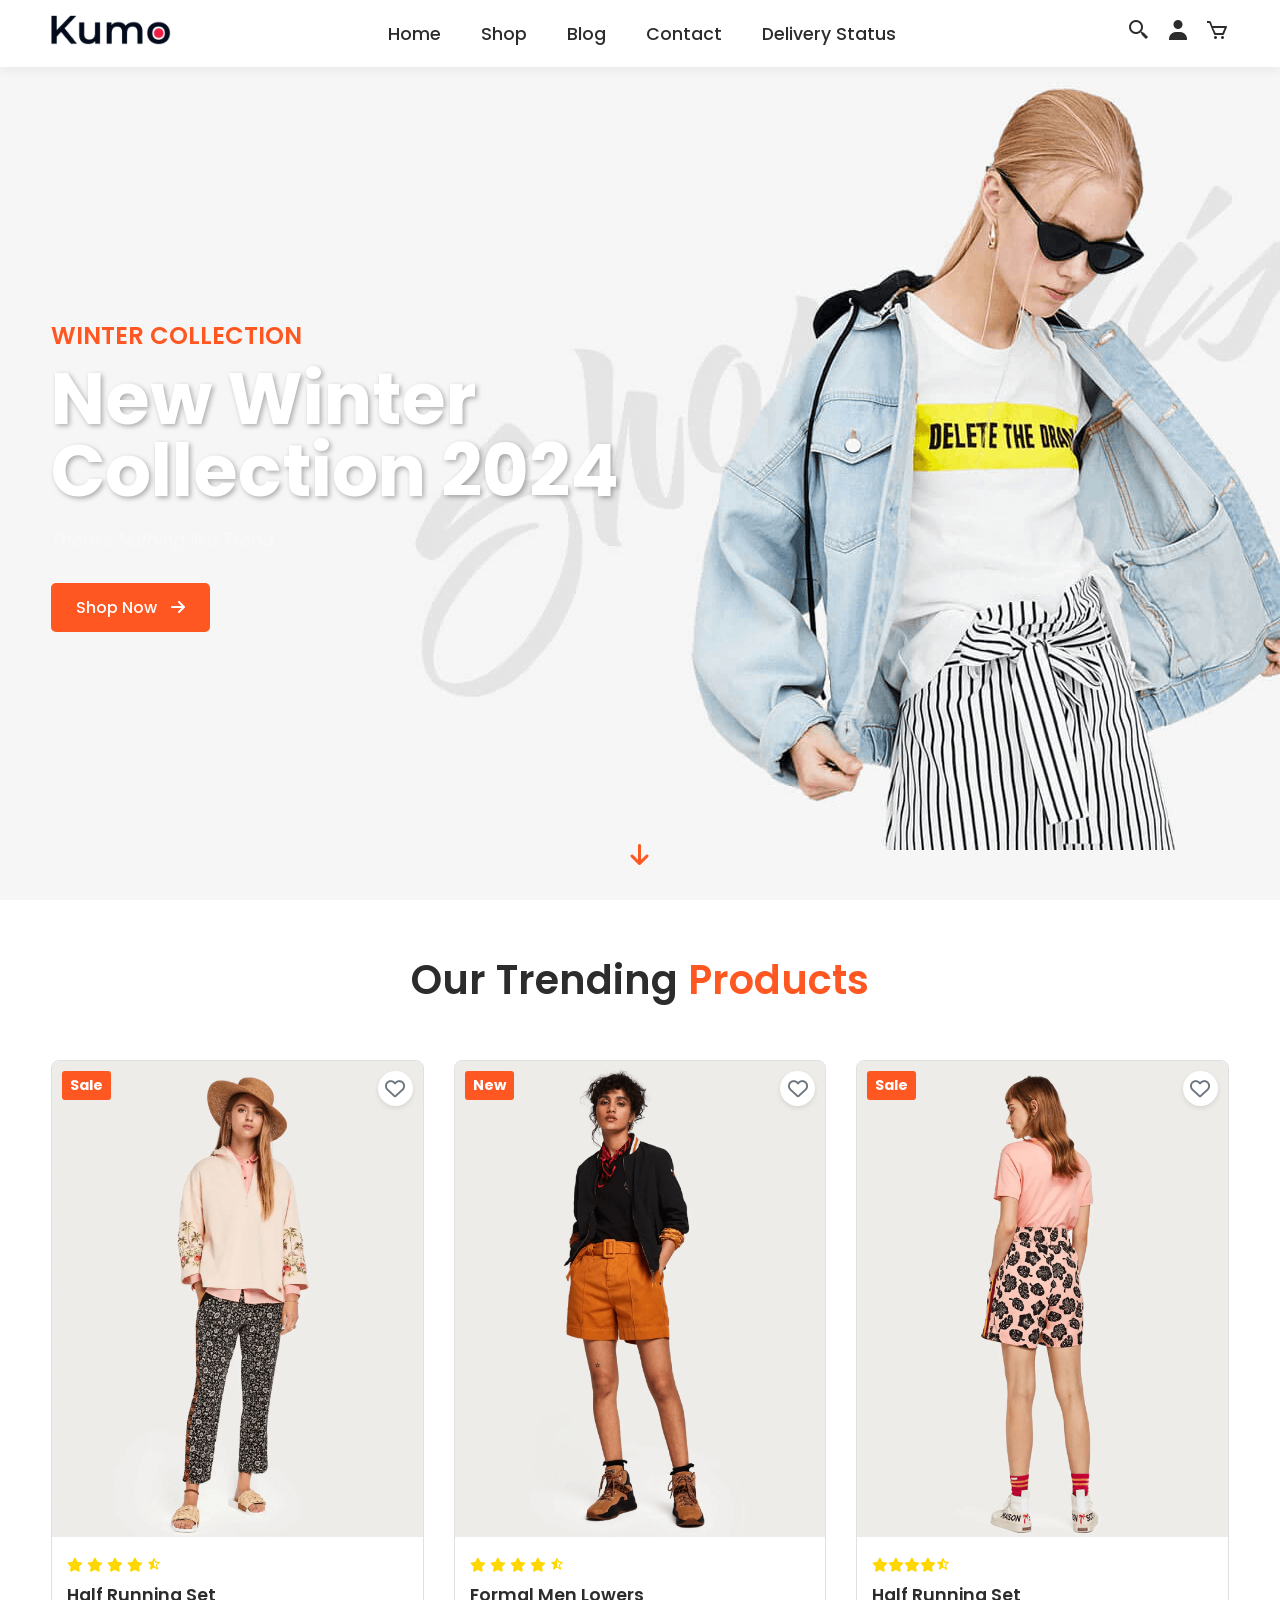
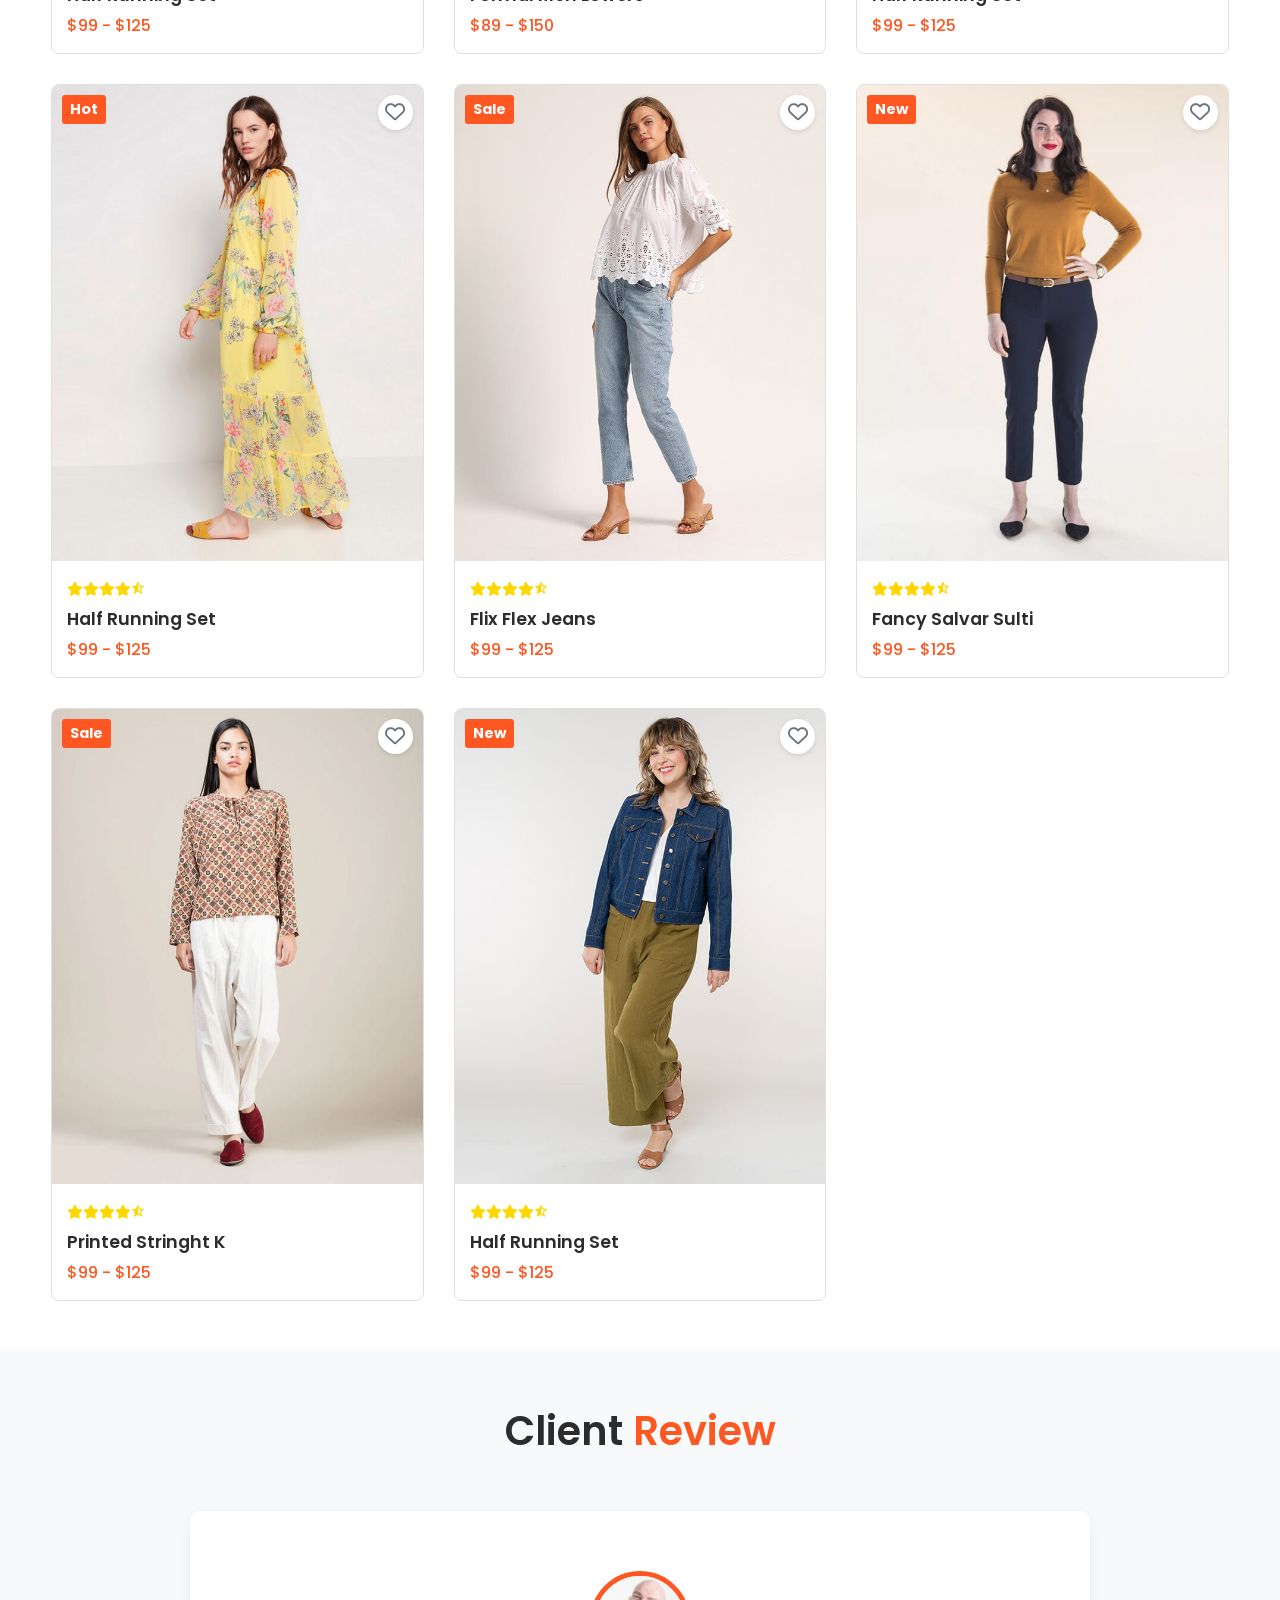
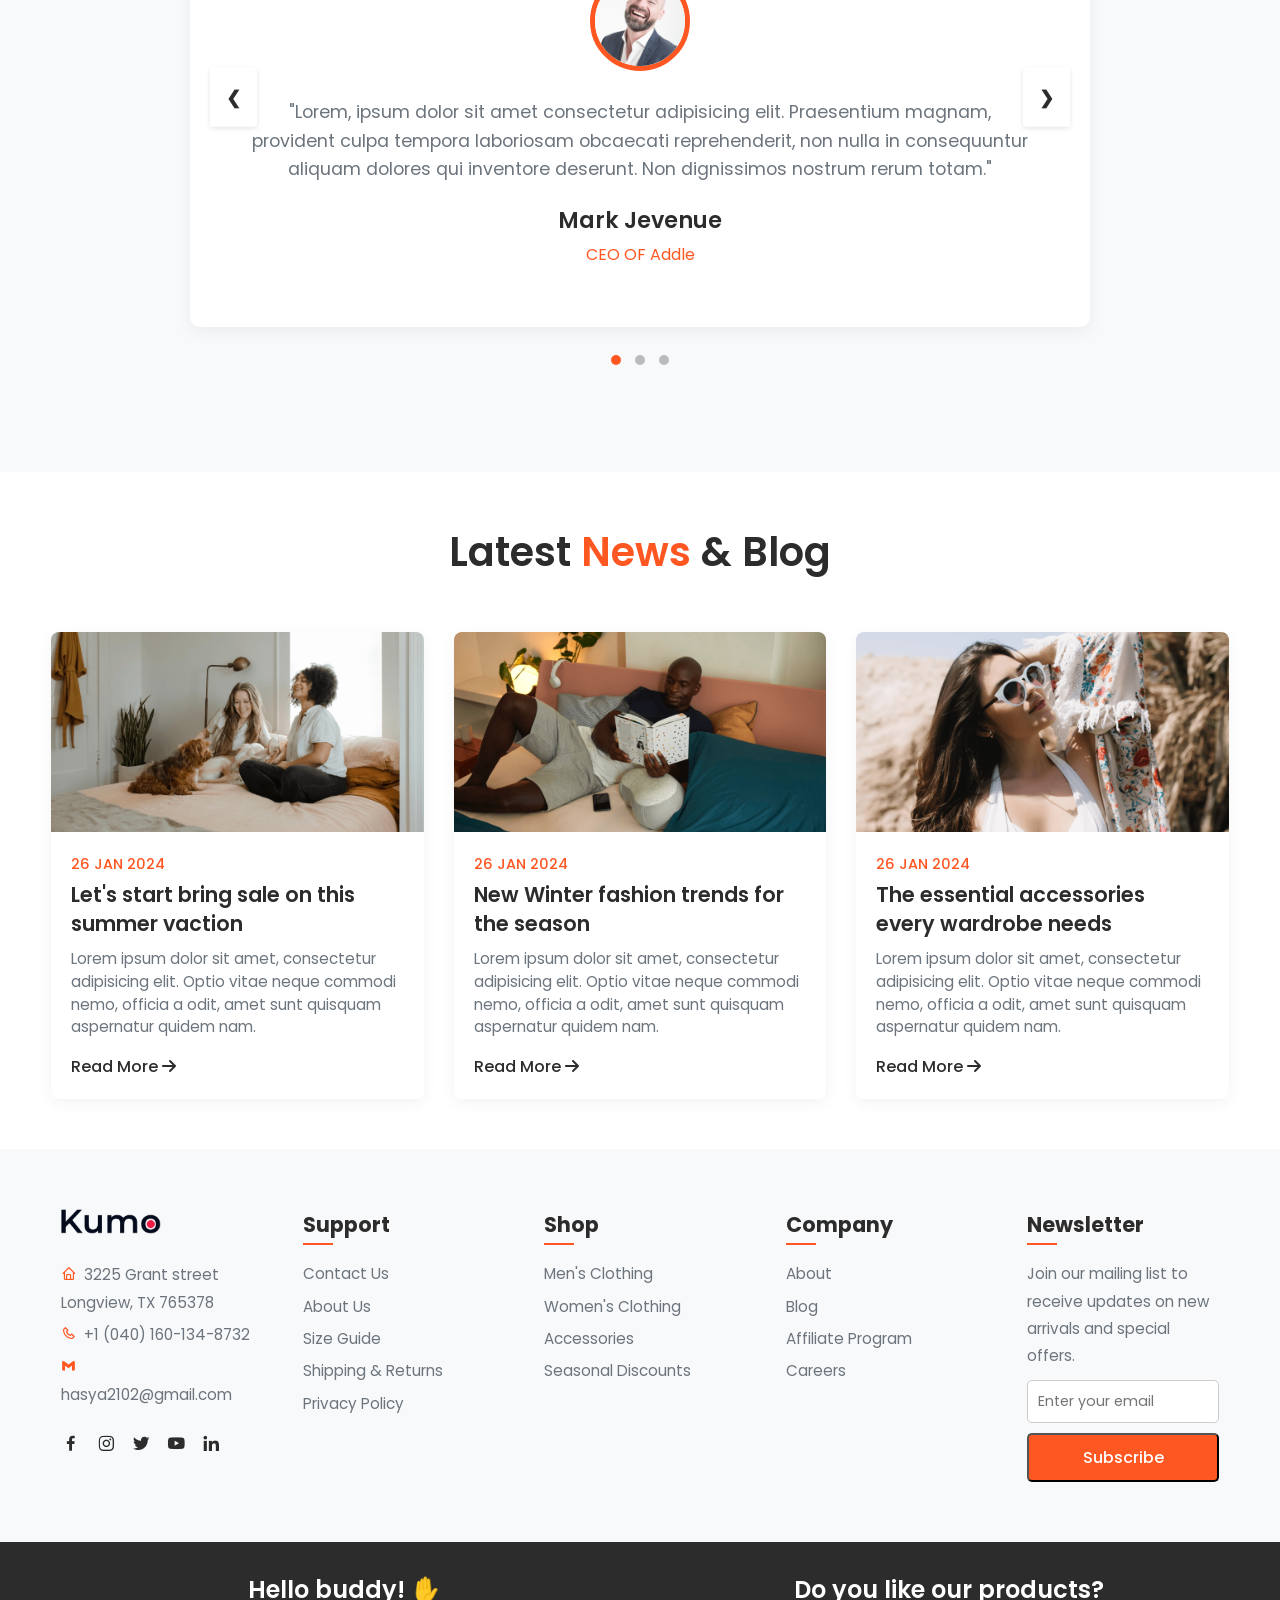
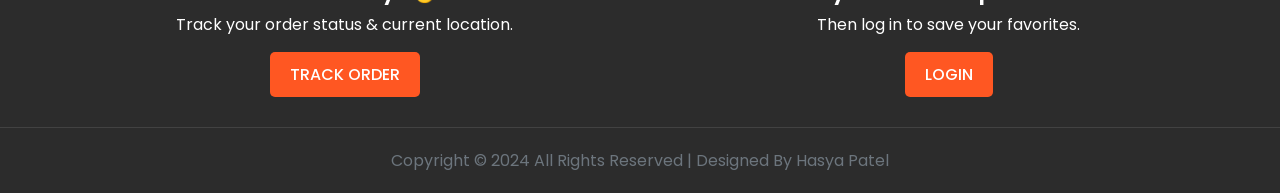
<file: index2.html>
<!DOCTYPE html>
<html lang="en">
<head>
    <meta charset="UTF-8">
    <meta name="viewport" content="width=device-width, initial-scale=1.0">
    <title>Modern E-commerce Web-site</title>
    <link rel="stylesheet" type="text/css">

    <link rel="preconnect" href="https://fonts.googleapis.com">
    <link rel="preconnect" href="https://fonts.gstatic.com" crossorigin>
    <link href="https://fonts.googleapis.com/css2?family=Poppins:wght@400;500;600;700&display=swap" rel="stylesheet">
    <link rel="stylesheet" href="https://unpkg.com/boxicons@latest/css/boxicons.min.css">
    <link rel="stylesheet" href="https://cdnjs.cloudflare.com/ajax/libs/font-awesome/6.6.0/css/all.min.css" integrity="sha512-Kc323vGBEqzTmouAECnVceyQqyqdsSiqLQISBL29aUW4U/M7pSPA/gEUZQqv1cwx4OnYxTxve5UMg5GT6L4JJg==" crossorigin="anonymous" referrerpolicy="no-referrer" />
    <style>
        /* --- Global Reset & Variables --- */
* {
    margin: 0;
    padding: 0;
    box-sizing: border-box;
    font-family: 'Poppins', sans-serif;
    text-decoration: none;
    list-style: none;
    scroll-behavior: smooth;
}

:root {
    --primary-color: #2c2c2c; /* Dark text/background */
    --secondary-color: #ff5722; /* Vibrant accent color (Orange/Red) */
    --text-color: #6c757d; /* Light gray for secondary text */
    --bg-color: #ffffff; /* White background */
    --light-bg: #f8f9fa; /* Very light gray for sections */
    --white-color: #ffffff;
    --h1-font: 4.5rem;
    --h2-font: 2.5rem;
    --p-font: 1.1rem;
    --transition: all .40s ease;
}

body {
    background: var(--bg-color);
    color: var(--primary-color);
}

section {
    padding: 70px 17%;
}

/* --- Header & Navigation --- */
header {
    position: fixed;
    width: 100%;
    top: 0;
    right: 0;
    z-index: 1000;
    display: flex;
    align-items: center;
    justify-content: space-between;
    padding: 20px 17%;
    background: var(--bg-color);
    box-shadow: 0 4px 10px rgba(0, 0, 0, 0.05);
    transition: var(--transition);
}

header.sticky {
    padding: 10px 17%;
}

.logo img {
    max-width: 120px;
    height: auto;
}

.navmenu {
    display: flex;
}

.navmenu a {
    color: var(--primary-color);
    font-size: var(--p-font);
    font-weight: 500;
    padding: 10px 20px;
    transition: var(--transition);
}

.navmenu a:hover {
    color: var(--secondary-color);
}

.nav-icon {
    display: flex;
    align-items: center;
}

.nav-icon i {
    font-size: 24px;
    color: var(--primary-color);
    margin-left: 15px;
    transition: var(--transition);
}

.nav-icon a:hover i {
    color: var(--secondary-color);
    transform: translateY(-3px);
}

#menu-icon {
    font-size: 30px;
    z-index: 10001;
    cursor: pointer;
    margin-left: 10px;
    display: none; /* Hidden on desktop */
}

/* --- Hero Section (Main Home) --- */
.main-home {
    width: 100%;
    height: 100vh;
    background: url('banner-3.png') center/cover no-repeat; /* Use a relevant background image */
    display: flex;
    align-items: center;
    justify-content: flex-start;
    padding-top: 100px; /* Adjust for fixed header */
}

.main-text h5 {
    color: var(--secondary-color);
    font-size: 1.5rem;
    font-weight: 600;
    text-transform: uppercase;
    margin-bottom: 10px;
}

.main-text h1 {
    font-size: var(--h1-font);
    font-weight: 700;
    line-height: 1;
    margin-bottom: 20px;
    color: var(--white-color); /* Assuming hero-bg is dark */
    text-shadow: 2px 2px 5px rgba(0, 0, 0, 0.3);
}

.main-text p {
    color: var(--light-bg);
    font-size: var(--p-font);
    font-style: italic;
    margin-bottom: 30px;
}

.main-btn {
    display: inline-block;
    padding: 12px 25px;
    background: var(--secondary-color);
    color: var(--white-color);
    font-size: 1rem;
    font-weight: 500;
    border-radius: 5px;
    transition: var(--transition);
}

.main-btn i {
    margin-left: 10px;
    transition: var(--transition);
}

.main-btn:hover {
    background: var(--primary-color);
}

.main-btn:hover i {
    transform: translateX(5px);
}

.down-arrow {
    position: absolute;
    bottom: 30px;
    left: 50%;
    transform: translateX(-50%);
}

.down-arrow .down i {
    font-size: 24px;
    color: var(--secondary-color);
    animation: bounce 1.5s infinite;
}

@keyframes bounce {
    0%, 20%, 50%, 80%, 100% {
        transform: translateY(0);
    }
    40% {
        transform: translateY(-10px);
    }
    60% {
        transform: translateY(-5px);
    }
}

/* --- Trending Products Section --- */
.center-text {
    text-align: center;
    margin-bottom: 50px;
}

.center-text h2 {
    font-size: var(--h2-font);
    font-weight: 600;
}

.center-text h2 span {
    color: var(--secondary-color);
}

.products {
    display: grid;
    grid-template-columns: repeat(auto-fit, minmax(280px, 1fr));
    gap: 30px;
}

.row {
    position: relative;
    border: 1px solid #e0e0e0;
    border-radius: 8px;
    overflow: hidden;
    transition: var(--transition);
    background: var(--white-color);
}

.row:hover {
    box-shadow: 0 10px 20px rgba(0, 0, 0, 0.1);
    transform: translateY(-5px);
}

.row img {
    width: 100%;
    height: auto;
    display: block;
    transition: var(--transition);
}

.row:hover img {
    opacity: 0.9;
}

.product-info {
    padding: 15px;
}

.product-text {
    position: absolute;
    top: 10px;
    left: 10px;
    background: var(--secondary-color);
    color: var(--white-color);
    padding: 4px 8px;
    border-radius: 3px;
    font-size: 0.9rem;
    font-weight: 500;
}

.heart-icon {
    position: absolute;
    top: 10px;
    right: 10px;
    font-size: 20px;
    color: var(--text-color);
    cursor: pointer;
    transition: var(--transition);
    background: var(--white-color);
    border-radius: 50%;
    width: 35px;
    height: 35px;
    display: flex;
    align-items: center;
    justify-content: center;
    box-shadow: 0 2px 5px rgba(0, 0, 0, 0.1);
}

.heart-icon:hover {
    color: var(--secondary-color);
    transform: scale(1.1);
}

.ratting i {
    color: gold;
    font-size: 14px;
    margin-bottom: 10px;
}

.price h4 {
    font-size: 1.1rem;
    font-weight: 600;
    margin-bottom: 5px;
}

.price p {
    color: var(--secondary-color);
    font-size: 1rem;
    font-weight: 500;
}

/* --- Client Review Section (Slider) --- */
.client-review {
    background: var(--light-bg);
    text-align: center;
    padding-bottom: 100px;
}

.slideshow-container {
    max-width: 900px;
    position: relative;
    margin: auto;
    padding: 40px ;
    border-radius: 10px;
    background: var(--white-color);
    box-shadow: 0 5px 15px rgba(0, 0, 0, 0.05);
}
/* --- Client Review Section (Slider) - Updated Arrow CSS --- */

/* Next & previous buttons (Arrows) */
.prev, .next {
    cursor: pointer;
    position: absolute;
    /* Perfect vertical centering */
    top: 50%;
    transform: translateY(-50%); 
    
    width: auto;
    margin:  0px 20px 5px 05px ;
    
    color: var(--primary-color);
    font-weight: bold;
    font-size: 20px; /* Slightly larger size */
    transition: 0.6s ease;
    user-select: none;
    background-color: rgba(255, 255, 255, 0.7); /* Slightly visible background */
    border-radius: 4px; 
    box-shadow: 0 2px 5px rgba(0, 0, 0, 0.1);
}

/* Position the 'Next' arrow to the right edge */
.next {
    right: 15px; /* Added 15px space from the right edge */
}

/* Position the 'Previous' arrow to the left edge */
.prev {
    left: 15px; /* Added 15px space from the left edge */
}

/* Hover effect */
.prev:hover, .next:hover {
    background-color: var(--secondary-color); /* Use the accent color on hover */
    color: var(--white-color);
    box-shadow: 0 4px 8px rgba(0, 0, 0, 0.2);
}
.review-content {
    display: flex;
    flex-direction: column;
    align-items: center;
    padding: 20px;
}

.review-content img {
    margin-bottom: 20px;
    border: 5px solid var(--secondary-color);
}

.review-text {
    font-size: 1.1rem;
    line-height: 1.6;
    color: var(--text-color);
    margin-bottom: 20px;
}

.client-name {
    font-size: 1.4rem;
    font-weight: 600;
    color: var(--primary-color);
    margin-bottom: 5px;
}

.client-title {
    color: var(--secondary-color);
    font-size: 1rem;
}

/* Next & previous buttons */
.prev, .next {
    cursor: pointer;
    position: absolute;
    top: 50%;
    width: auto;
    padding: 16px;
    margin-top: -22px;
    color: var(--primary-color);
    font-weight: bold;
    font-size: 18px;
    transition: 0.6s ease;
    border-radius: 0 3px 3px 0;
    user-select: none;
}

.next {
    right: 0;
    border-radius: 3px 0 0 3px;
}

.prev:hover, .next:hover {
    background-color: rgba(0, 0, 0, 0.1);
    color: var(--secondary-color);
}

.dot {
    cursor: pointer;
    height: 10px;
    width: 10px;
    margin: 0 5px;
    background-color: #bbb;
    border-radius: 50%;
    display: inline-block;
    transition: background-color 0.6s ease;
}

.active-dot, .dot:hover {
    background-color: var(--secondary-color);
}

/* Fading animation */
.fade {
    animation-name: fade;
    animation-duration: 1.5s;
}

@keyframes fade {
    from {
        opacity: .4
    }
    to {
        opacity: 1
    }
}


/* --- Update News (Blog) Section --- */
.up-center-text {
    text-align: center;
    margin-bottom: 50px;
}

.up-center-text h2 {
    font-size: var(--h2-font);
    font-weight: 600;
}

.up-center-text h2 span {
    color: var(--secondary-color);
}

.update-cart {
    display: grid;
    grid-template-columns: repeat(auto-fit, minmax(300px, 1fr));
    gap: 30px;
}

.cart {
    border-radius: 8px;
    box-shadow: 0 4px 15px rgba(0, 0, 0, 0.05);
    transition: var(--transition);
    background: var(--white-color);
    padding-bottom: 20px;
}

.cart:hover {
    box-shadow: 0 10px 20px rgba(0, 0, 0, 0.1);
    transform: translateY(-5px);
}

.cart img {
    width: 100%;
    height: 200px;
    object-fit: cover;
    border-top-left-radius: 8px;
    border-top-right-radius: 8px;
    margin-bottom: 15px;
}

.cart h5 {
    color: var(--secondary-color);
    font-size: 0.9rem;
    font-weight: 500;
    margin: 0 20px 5px;
}

.cart h4 {
    font-size: 1.3rem;
    font-weight: 600;
    line-height: 1.4;
    margin: 0 20px 10px;
}

.cart p {
    color: var(--text-color);
    font-size: 0.95rem;
    line-height: 1.5;
    margin: 0 20px 15px;
}

.read-more {
    display: inline-block;
    color: var(--primary-color);
    font-weight: 500;
    margin-left: 20px;
    transition: var(--transition);
}

.read-more:hover {
    color: var(--secondary-color);
}

/* --- Footer Section (Contact Info) --- */
.contact {
    background: var(--light-bg);
}

.contact-info {
    display: grid;
    grid-template-columns: repeat(auto-fit, minmax(200px, 1fr));
    gap: 30px;
}

.footer-col {
    padding: 10px;
}

.footer-col img {
    max-width: 100px;
    margin-bottom: 20px;
}

.footer-col h4 {
    font-size: 1.3rem;
    color: var(--primary-color);
    margin-bottom: 20px;
    position: relative;
}

.footer-col h4::after {
    content: '';
    position: absolute;
    left: 0;
    bottom: -5px;
    height: 2px;
    width: 30px;
    background: var(--secondary-color);
}

.footer-col p, .footer-col a {
    color: var(--text-color);
    font-size: 0.95rem;
    line-height: 1.8;
    display: block;
    margin-bottom: 5px;
    transition: var(--transition);
}

.footer-col a:hover {
    color: var(--secondary-color);
    transform: translateX(5px);
}

.footer-col i {
    margin-right: 8px;
    color: var(--secondary-color);
}

.social {
    margin-top: 25px;
    display: flex;
}

.social a i {
    font-size: 20px;
    margin-right: 15px;
    color: var(--primary-color);
    transition: var(--transition);
}

.social a:hover i {
    color: var(--secondary-color);
}

.newsletter-form {
    display: flex;
    flex-direction: column;
    gap: 10px;
    margin-top: 10px;
}

.newsletter-form input[type="email"] {
    padding: 10px;
    border: 1px solid #ccc;
    border-radius: 5px;
    font-size: 0.9rem;
}

.newsletter-form .main-btn {
    padding: 10px;
    text-align: center;
}

/* --- Utility Bar --- */
.utility-bar {
    display: flex;
    justify-content: space-around;
    align-items: center;
    background: var(--primary-color);
    padding: 40px 17%;
    gap: 30px;
    flex-wrap: wrap;
}

.utility-item {
    color: var(--white-color);
    max-width: 400px;
    text-align: center;
}

.utility-item p:first-child {
    font-size: 1.5rem;
    font-weight: 600;
    margin-bottom: 5px;
}

.utility-item p:nth-child(2) {
    font-size: 1rem;
    margin-bottom: 15px;
}

.utility-btn {
    padding: 10px 20px;
    background: var(--secondary-color);
    color: var(--white-color);
    border: none;
    border-radius: 5px;
    font-size: 1rem;
    font-weight: 500;
    cursor: pointer;
    transition: var(--transition);
}

.utility-btn:hover {
    background: var(--white-color);
    color: var(--secondary-color);
}

/* --- End Text --- */
.end-text {
    text-align: center;
    background: var(--primary-color);
    color: var(--text-color);
    padding: 20px 0;
    border-top: 1px solid rgba(255, 255, 255, 0.1);
}

/* --- Responsive Design --- */
@media (max-width: 1400px) {
    header {
        padding: 15px 4%;
        transition: .2s;
    }
    header.sticky {
        padding: 10px 4%;
        transition: .2s;
    }
    section {
        padding: 50px 4%;
        transition: .2s;
    }
    .utility-bar {
        padding: 30px 4%;
    }
}

@media (max-width: 1100px) {
    :root {
        --h1-font: 4rem;
        --h2-font: 2.2rem;
    }
    .main-text h1 {
        font-size: var(--h1-font);
    }
}

@media (max-width: 920px) {
    .products {
        grid-template-columns: repeat(auto-fit, minmax(250px, 1fr));
    }
    .footer-col {
        min-width: 45%;
    }
}

@media (max-width: 768px) {
    #menu-icon {
        display: block;
    }
    .navmenu {
        position: absolute;
        top: 100%;
        right: -100%;
        width: 250px;
        height: 100vh;
        background: var(--white-color);
        display: flex;
        flex-direction: column;
        padding: 30px 0;
        transition: var(--transition);
        box-shadow: -5px 0 15px rgba(0, 0, 0, 0.1);
    }
    .navmenu.open {
        right: 0;
    }
    .navmenu a {
        display: block;
        margin: 15px 0;
        padding: 10px 30px;
        border-left: 2px solid var(--primary-color);
    }
    .navmenu a:hover {
        border-left: 2px solid var(--secondary-color);
    }
    .main-home {
        height: 80vh;
    }
    .main-text h1 {
        font-size: 3rem;
    }
    .main-text h5 {
        font-size: 1.2rem;
    }
    .utility-bar {
        flex-direction: column;
    }
    .utility-item {
        max-width: 100%;
    }
}
    </style>
</head>
<body>

    <header>
        <a href="#" class="logo"><img src="logo.png" alt="Company Logo"></a>


        <ul class="navmenu">
            <li><a href="#home">Home</a></li>
            <li><a href="#shop">Shop</a></li>
            <li><a href="#product">Blog</a></li>
            <li><a href="#contact">Contact</a></li>
            <li><a href="#delivery-stuts">Delivery Status</a></li>
        </ul>

        <div class="nav-icon">
            <a href="#"><i class='bx bx-search-alt-2'></i></a>
            <a href="login.html"><i class='bx bxs-user'></i></a>
            <a href="#"><i class='bx bx-cart'></i></a>
            <div class="bx bx-menu" id="menu-icon"></div>
        </div>
    </header>

    <section class="main-home" id="home">
        <div class="main-text">
            <h5>Winter Collection</h5>
            <h1>New Winter <br> Collection 2024</h1>
            <p>There's Nothing like Trend</p>

            <a href="#shop" class="main-btn">
                Shop Now <i class='fas fa-arrow-right'></i>
            </a>
        </div>

        <div class="down-arrow">
            <a href="#trending" class="down"><i class="fa fa-arrow-down"></i></a>
        </div>
    </section>

    <section class="trending-product" id="trending">
        <div class="center-text">
            <h2>Our Trending <span>Products</span></h2>
        </div>
        <div class="products" id="shop">
            <div class="row">
                <img src="1.jpg" alt="Product Image">
                <div class="product-info">
                    <div class="product-text">
                        <h4>Sale</h4>
                    </div>
                    <div class="heart-icon"><i class="fa-regular fa-heart"></i></div>
                    <div class="ratting">
                        <i class="fa-solid fa-star"></i>
                        <i class="fa-solid fa-star"></i>
                        <i class="fa-solid fa-star"></i>
                        <i class="fa-solid fa-star"></i>
                        <i class='bx bxs-star-half'></i>
                    </div>
                    <div class="price">
                        <h4>Half Running Set</h4>
                        <p>$99 - $125</p>
                    </div>
                </div>
            </div>
            <div class="row">
                <img src="2.jpg" alt="Product Image">
                <div class="product-info">
                    <div class="product-text">
                        <h4>New</h4>
                    </div>
                    <div class="heart-icon"><i class="fa-regular fa-heart"></i></div>
                    <div class="ratting">
                        <i class="fa-solid fa-star"></i>
                        <i class="fa-solid fa-star"></i>
                        <i class="fa-solid fa-star"></i>
                        <i class="fa-solid fa-star"></i>
                        <i class='bx bxs-star-half'></i>
                    </div>
                    <div class="price">
                        <h4>Formal Men Lowers</h4>
                        <p>$89 - $150</p>
                    </div>
                </div>
            </div>
            <div class="row">
                <img src="3.jpg" alt="Product Image">
                <div class="product-info">
                    <div class="product-text"><h4>Sale</h4></div>
                    <div class="heart-icon"><i class="fa-regular fa-heart"></i></div>
                    <div class="ratting">
                        <i class="fa-solid fa-star"></i><i class="fa-solid fa-star"></i><i class="fa-solid fa-star"></i><i class="fa-solid fa-star"></i><i class='bx bxs-star-half'></i>
                    </div>
                    <div class="price"><h4>Half Running Set</h4><p>$99 - $125</p></div>
                </div>
            </div>
            <div class="row">
                <img src="4.jpg" alt="Product Image">
                <div class="product-info">
                    <div class="product-text"><h4>Hot</h4></div>
                    <div class="heart-icon"><i class="fa-regular fa-heart"></i></div>
                    <div class="ratting">
                        <i class="fa-solid fa-star"></i><i class="fa-solid fa-star"></i><i class="fa-solid fa-star"></i><i class="fa-solid fa-star"></i><i class='bx bxs-star-half'></i>
                    </div>
                    <div class="price"><h4>Half Running Set</h4><p>$99 - $125</p></div>
                </div>
            </div>
            <div class="row">
                <img src="5.jpg" alt="Product Image">
                <div class="product-info">
                    <div class="product-text"><h4>Sale</h4></div>
                    <div class="heart-icon"><i class="fa-regular fa-heart"></i></div>
                    <div class="ratting">
                        <i class="fa-solid fa-star"></i><i class="fa-solid fa-star"></i><i class="fa-solid fa-star"></i><i class="fa-solid fa-star"></i><i class='bx bxs-star-half'></i>
                    </div>
                    <div class="price"><h4>Flix Flex Jeans</h4><p>$99 - $125</p></div>
                </div>
            </div>
            <div class="row">
                <img src="6.jpg" alt="Product Image">
                <div class="product-info">
                    <div class="product-text"><h4>New</h4></div>
                    <div class="heart-icon"><i class="fa-regular fa-heart"></i></div>
                    <div class="ratting">
                        <i class="fa-solid fa-star"></i><i class="fa-solid fa-star"></i><i class="fa-solid fa-star"></i><i class="fa-solid fa-star"></i><i class='bx bxs-star-half'></i>
                    </div>
                    <div class="price"><h4>Fancy Salvar Sulti</h4><p>$99 - $125</p></div>
                </div>
            </div>
            <div class="row">
                <img src="7.jpg" alt="Product Image">
                <div class="product-info">
                    <div class="product-text"><h4>Sale</h4></div>
                    <div class="heart-icon"><i class="fa-regular fa-heart"></i></div>
                    <div class="ratting">
                        <i class="fa-solid fa-star"></i><i class="fa-solid fa-star"></i><i class="fa-solid fa-star"></i><i class="fa-solid fa-star"></i><i class='bx bxs-star-half'></i>
                    </div>
                    <div class="price"><h4>Printed Stringht K</h4><p>$99 - $125</p></div>
                </div>
            </div>
            <div class="row">
                <img src="8.jpg" alt="Product Image">
                <div class="product-info">
                    <div class="product-text"><h4>New</h4></div>
                    <div class="heart-icon"><i class="fa-regular fa-heart"></i></div>
                    <div class="ratting">
                        <i class="fa-solid fa-star"></i><i class="fa-solid fa-star"></i><i class="fa-solid fa-star"></i><i class="fa-solid fa-star"></i><i class='bx bxs-star-half'></i>
                    </div>
                    <div class="price"><h4>Half Running Set</h4><p>$99 - $125</p></div>
                </div>
            </div>

        </div>
    </section>

    <section class="client-review">
        <div class="center-text">
            <h2>Client <span>Review</span></h2>
        </div>
        <div class="slideshow-container">
            <div class="mySlides fade">
                <div class="review-content">
                    <center><img src="client-1.jpg" alt="Client 1" style="width:100px; height:100px; border-radius: 50%; object-fit: cover;"></center>
                    <p class="review-text">"Lorem, ipsum dolor sit amet consectetur adipisicing elit. Praesentium magnam, provident culpa tempora laboriosam obcaecati reprehenderit, non nulla in consequuntur aliquam dolores qui inventore deserunt. Non dignissimos nostrum rerum totam."</p>
                    <h4 class="client-name">Mark Jevenue</h4>
                    <p class="client-title">CEO OF Addle</p>
                </div>
            </div>

            <div class="mySlides fade">
                <div class="review-content">
                    <center><img src="image2.png" alt="Client 2" style="width:100px; height:100px; border-radius: 50%; object-fit: cover;"></center>
                    <p class="review-text">"Rerum corporis illum voluptatibus cum, recusandae reiciendis maiores ea vel aut quisquam saepe excepturi illo voluptatum itaque perferendis ducimus magnam quidem amet."</p>
                    <h4 class="client-name">Jane Doe</h4>
                    <p class="client-title">Marketing Director</p>
                </div>
            </div>

            <div class="mySlides fade">
                <div class="review-content">
                    <center><img src="image1.png" alt="Client 3" style="width:100px; height:100px; border-radius: 50%; object-fit: cover;"></center>
                    <p class="review-text">"Voluptatibus sed distinctio accusamus. Lorem, ipsum dolor sit amet consectetur adipisicing elit. Praesentium magnam, provident culpa tempora laboriosam obcaecati reprehenderit, non nulla in consequuntur aliquam dolores qui inventore deserunt."</p>
                    <h4 class="client-name">Sarah Connor</h4>
                    <p class="client-title">E-commerce Manager</p>
                </div>
            </div>

            <a class="prev" onclick="plusSlides(-1)">&#10094;</a>
            <a class="next" onclick="plusSlides(1)">&#10095;</a>
        </div>

        <div style="text-align:center; margin-top: 20px;">
            <span class="dot" onclick="currentSlide(1)"></span>
            <span class="dot" onclick="currentSlide(2)"></span>
            <span class="dot" onclick="currentSlide(3)"></span>
        </div>
    </section>

    <section class="Update-news" id="product">
        <div class="up-center-text">
            <h2>Latest <span>News</span> & Blog</h2>
        </div>
        <div class="update-cart">
            <div class="cart">
                <img src="bl-1.png" alt="Blog Image 1">
                <h5>26 JAN 2024</h5>
                <h4>Let's start bring sale on this summer vaction</h4>
                <p>Lorem ipsum dolor sit amet, consectetur adipisicing elit. Optio vitae neque commodi nemo, officia a odit, amet sunt quisquam aspernatur quidem nam.</p>
                <a href="#" class="read-more">Read More <i class='fas fa-arrow-right'></i></a>
            </div>

            <div class="cart">
                <img src="bl-2.png" alt="Blog Image 2">
                <h5>26 JAN 2024</h5>
                <h4>New Winter fashion trends for the season</h4>
                <p>Lorem ipsum dolor sit amet, consectetur adipisicing elit. Optio vitae neque commodi nemo, officia a odit, amet sunt quisquam aspernatur quidem nam.</p>
                <a href="#" class="read-more">Read More <i class='fas fa-arrow-right'></i></a>
            </div>

            <div class="cart">
                <img src="bl-3.png" alt="Blog Image 3">
                <h5>26 JAN 2024</h5>
                <h4>The essential accessories every wardrobe needs</h4>
                <p>Lorem ipsum dolor sit amet, consectetur adipisicing elit. Optio vitae neque commodi nemo, officia a odit, amet sunt quisquam aspernatur quidem nam.</p>
                <a href="#" class="read-more">Read More <i class='fas fa-arrow-right'></i></a>
            </div>
        </div>
    </section>

    <section class="contact" id="contact">
        <div class="contact-info">
            <div class="footer-col first-info">
                <img src="logo.png" alt="Logo">
                <p><i class='bx bx-home'></i>3225 Grant street Longview, TX 765378</p>
                <p><i class='bx bx-phone'></i>+1 (040) 160-134-8732</p>
                <p><i class='bx bxl-gmail'></i> hasya2102@gmail.com</p>
                <div class="social">
                    <a href="#"><i class='bx bxl-facebook'></i></a>
                    <a href="#"><i class='bx bxl-instagram'></i></a>
                    <a href="#"><i class='bx bxl-twitter'></i></a>
                    <a href="#"><i class='bx bxl-youtube'></i></a>
                    <a href="#"><i class='bx bxl-linkedin'></i></a>
                </div>
            </div>
            
            <div class="footer-col">
                <h4>Support</h4>
                <P><a href="#">Contact Us</a></P>
                <P><a href="#">About Us</a></P>
                <P><a href="#">Size Guide</a></P>
                <p><a href="#">Shipping & Returns</a></p>
                <p><a href="#">Privacy Policy</a></p>
            </div>

            <div class="footer-col">
                <h4>Shop</h4>
                <P><a href="#">Men's Clothing</a></P>
                <P><a href="#">Women's Clothing</a></P>
                <P><a href="#">Accessories</a></P>
                <p><a href="#">Seasonal Discounts</a></p>
            </div>

            <div class="footer-col">
                <h4>Company</h4>
                <P><a href="#">About</a></P>
                <P><a href="#">Blog</a></P>
                <P><a href="#">Affiliate Program</a></P>
                <p><a href="#">Careers</a></p>
            </div>

            <div class="footer-col">
                <h4>Newsletter</h4>
                <p>Join our mailing list to receive updates on new arrivals and special offers.</p>
                <form class="newsletter-form">
                    <input type="email" placeholder="Enter your email" required>
                    <button type="submit" class="main-btn">Subscribe</button>
                </form>
            </div>
        </div>
    </section>

    <div class="utility-bar">
        <div class="utility-item" id="delivery-stuts">
            <p>Hello buddy! &#9995;</p>
            <p>Track your order status & current location.</p>
            <input type="button" onclick="msg3()" value="TRACK ORDER" class="utility-btn">
        </div>
        <div class="utility-item">
            <p>Do you like our products?</p>
            <p>Then log in to save your favorites.</p>
            <input id="btn" type="button" value="LOGIN" class="utility-btn">
        </div>
    </div>

    <div class="end-text">
        <p>Copyright &copy; 2024 All Rights Reserved | Designed By Hasya Patel</p>
    </div>

    <script>
        // --- Global UI Logic (script.js) ---

// 1. Sticky Header
const header = document.querySelector("header");

window.addEventListener("scroll", function() {
    // Toggles the 'sticky' class based on scroll position
    header.classList.toggle("sticky", window.scrollY > 0);
});


// 2. Mobile Menu Toggle
const menu = document.querySelector('.navmenu');
const menuIcon = document.querySelector('#menu-icon');

menuIcon.onclick = () => {
    // Toggles the 'open' class for mobile navigation
    menu.classList.toggle('open');
    menuIcon.classList.toggle('bx-x'); // Change icon to 'X' when open
};

// Close menu when a navigation link is clicked
document.querySelectorAll('.navmenu a').forEach(link => {
    link.addEventListener('click', () => {
        if (menu.classList.contains('open')) {
            menu.classList.remove('open');
            menuIcon.classList.remove('bx-x');
        }
    });
});


// 3. Client Review Slideshow
let slideIndex = 1;
showSlides(slideIndex);

// Next/previous controls
function plusSlides(n) {
    showSlides(slideIndex += n);
}

// Thumbnail image controls
function currentSlide(n) {
    showSlides(slideIndex = n);
}

function showSlides(n) {
    let i;
    let slides = document.getElementsByClassName("mySlides");
    let dots = document.getElementsByClassName("dot");
    
    // Loop back to the first slide if we go past the last one
    if (n > slides.length) {
        slideIndex = 1
    }
    
    // Loop to the last slide if we go before the first one
    if (n < 1) {
        slideIndex = slides.length
    }
    
    // Hide all slides
    for (i = 0; i < slides.length; i++) {
        slides[i].style.display = "none";
    }
    
    // Remove 'active-dot' class from all dots
    for (i = 0; i < dots.length; i++) {
        dots[i].className = dots[i].className.replace(" active-dot", "");
    }
    
    // Display the current slide and mark the current dot as active
    if (slides.length > 0) {
        slides[slideIndex - 1].style.display = "block";
    }
    if (dots.length > 0) {
        dots[slideIndex - 1].className += " active-dot";
    }
}


// 4. Utility Bar Functions (Simulated)

// Function for the 'TRACK ORDER' button
function msg3() {
 		window.open("https://www.google.com/maps/embed?pb=!1m18!1m12!1m3!1d3666.103277098414!2d72.63615587561743!3d23.239328579022377!2m3!1f0!2f0!3f0!3m2!1i1024!2i768!4f13.1!3m3!1m2!1s0x395c2b933477ba9f%3A0xe440409e66bea08a!2sLDRP%20Institute%20of%20Technology%20and%20Research!5e0!3m2!1sen!2sin!4v1726500607906!5m2!1sen!2sin");
 	}

// Function for the 'LOGIN' button (simulated navigation)
const loginBtn = document.getElementById('btn');
loginBtn.addEventListener('click', () => {
   	{
 		window.open("login.html");
 	}
});
</script>

</body>
</html>
</file>
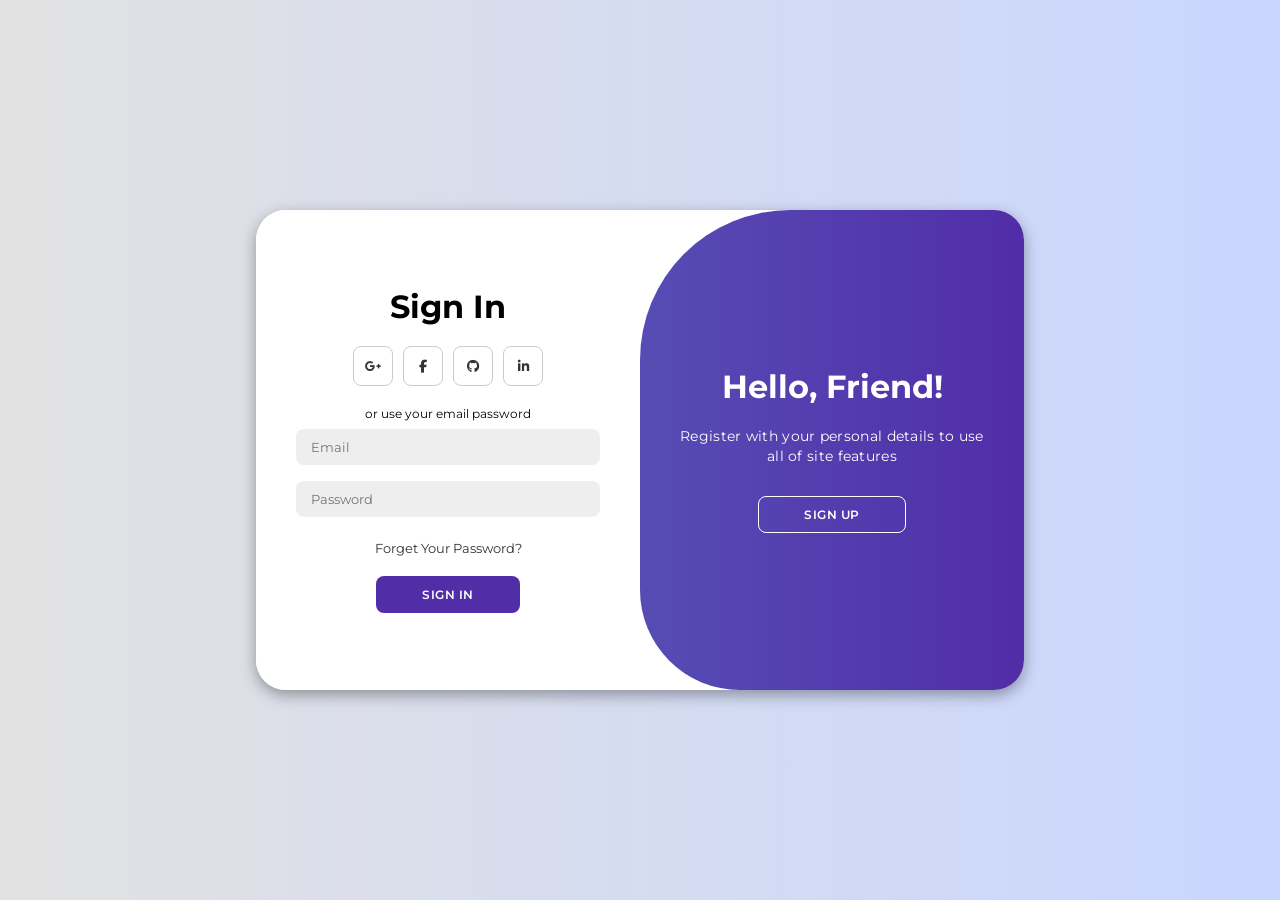
<file: login.html>
<!DOCTYPE html>
<html lang="en">

<head>
    <meta charset="UTF-8">
    <meta name="viewport" content="width=device-width, initial-scale=1.0">
    <link rel="stylesheet" href="https://cdnjs.cloudflare.com/ajax/libs/font-awesome/6.4.2/css/all.min.css">
    <link rel="stylesheet" href="login.css">
    <title> Login Page</title>
</head>

<body>
    
    <div class="container" id="container">
        <div class="form-container sign-up">
            <form>
                <h1>Create Account</h1>
                <div class="social-icons">
                    <a href="#" class="icon"><i class="fa-brands fa-google-plus-g"></i></a>
                    <a href="#" class="icon"><i class="fa-brands fa-facebook-f"></i></a>
                    <a href="#" class="icon"><i class="fa-brands fa-github"></i></a>
                    <a href="#" class="icon"><i class="fa-brands fa-linkedin-in"></i></a>
                </div>
                <span>or use your email for registeration</span>
                <input type="text" placeholder="Name">
                <input type="email" placeholder="Email">
                <input type="password" placeholder="Password">
                <button>Sign Up</button>
            </form>
        </div>
        <div class="form-container sign-in">
            <form>
                <h1>Sign In</h1>
                <div class="social-icons">
                    <a href="#" class="icon"><i class="fa-brands fa-google-plus-g"></i></a>
                    <a href="#" class="icon"><i class="fa-brands fa-facebook-f"></i></a>
                    <a href="#" class="icon"><i class="fa-brands fa-github"></i></a>
                    <a href="#" class="icon"><i class="fa-brands fa-linkedin-in"></i></a>
                </div>
                <span>or use your email password</span>
                <input type="email" placeholder="Email">
                <input type="password" placeholder="Password">
                <a href="#">Forget Your Password?</a>
                <button>Sign In</button>
            </form>
        </div>
        <div class="toggle-container">
            <div class="toggle">
                <div class="toggle-panel toggle-left">
                    <h1>Welcome Back!</h1>
                    <p>Enter your personal details to use all of site features</p>
                    <button class="hidden" id="login">Sign In</button>
                </div>
                <div class="toggle-panel toggle-right">
                    <h1>Hello, Friend!</h1>
                    <p>Register with your personal details to use all of site features</p>
                    <button class="hidden" id="register">Sign Up</button>
                </div>
            </div>
        </div>
    </div>

    <script src="login.js"></script>
</body>

</html>
</file>
<file: login.css>
@import url('https://fonts.googleapis.com/css2?family=Montserrat:wght@300;400;500;600;700&display=swap');

*{
    margin: 0;
    padding: 0;
    box-sizing: border-box;
    font-family: 'Montserrat', sans-serif;
}

body{
    background-color: #c9d6ff;
    background: linear-gradient(to right, #e2e2e2, #c9d6ff);
    display: flex;
    align-items: center;
    justify-content: center;
    flex-direction: column;
    height: 100vh;
}

.container{
    background-color: #fff;
    border-radius: 30px;
    box-shadow: 0 5px 15px rgba(0, 0, 0, 0.35);
    position: relative;
    overflow: hidden;
    width: 768px;
    max-width: 100%;
    min-height: 480px;
}

.container p{
    font-size: 14px;
    line-height: 20px;
    letter-spacing: 0.3px;
    margin: 20px 0;
}

.container span{
    font-size: 12px;
}

.container a{
    color: #333;
    font-size: 13px;
    text-decoration: none;
    margin: 15px 0 10px;
}

.container button{
    background-color: #512da8;
    color: #fff;
    font-size: 12px;
    padding: 10px 45px;
    border: 1px solid transparent;
    border-radius: 8px;
    font-weight: 600;
    letter-spacing: 0.5px;
    text-transform: uppercase;
    margin-top: 10px;
    cursor: pointer;
}

.container button.hidden{
    background-color: transparent;
    border-color: #fff;
}

.container form{
    background-color: #fff;
    display: flex;
    align-items: center;
    justify-content: center;
    flex-direction: column;
    padding: 0 40px;
    height: 100%;
}

.container input{
    background-color: #eee;
    border: none;
    margin: 8px 0;
    padding: 10px 15px;
    font-size: 13px;
    border-radius: 8px;
    width: 100%;
    outline: none;
}

.form-container{
    position: absolute;
    top: 0;
    height: 100%;
    transition: all 0.6s ease-in-out;
}

.sign-in{
    left: 0;
    width: 50%;
    z-index: 2;
}

.container.active .sign-in{
    transform: translateX(100%);
}

.sign-up{
    left: 0;
    width: 50%;
    opacity: 0;
    z-index: 1;
}

.container.active .sign-up{
    transform: translateX(100%);
    opacity: 1;
    z-index: 5;
    animation: move 0.6s;
}

@keyframes move{
    0%, 49.99%{
        opacity: 0;
        z-index: 1;
    }
    50%, 100%{
        opacity: 1;
        z-index: 5;
    }
}

.social-icons{
    margin: 20px 0;
}

.social-icons a{
    border: 1px solid #ccc;
    border-radius: 20%;
    display: inline-flex;
    justify-content: center;
    align-items: center;
    margin: 0 3px;
    width: 40px;
    height: 40px;
}

.toggle-container{
    position: absolute;
    top: 0;
    left: 50%;
    width: 50%;
    height: 100%;
    overflow: hidden;
    transition: all 0.6s ease-in-out;
    border-radius: 150px 0 0 100px;
    z-index: 1000;
}

.container.active .toggle-container{
    transform: translateX(-100%);
    border-radius: 0 150px 100px 0;
}

.toggle{
    background-color: #512da8;
    height: 100%;
    background: linear-gradient(to right, #5c6bc0, #512da8);
    color: #fff;
    position: relative;
    left: -100%;
    height: 100%;
    width: 200%;
    transform: translateX(0);
    transition: all 0.6s ease-in-out;
}

.container.active .toggle{
    transform: translateX(50%);
}

.toggle-panel{
    position: absolute;
    width: 50%;
    height: 100%;
    display: flex;
    align-items: center;
    justify-content: center;
    flex-direction: column;
    padding: 0 30px;
    text-align: center;
    top: 0;
    transform: translateX(0);
    transition: all 0.6s ease-in-out;
}

.toggle-left{
    transform: translateX(-200%);
}

.container.active .toggle-left{
    transform: translateX(0);
}

.toggle-right{
    right: 0;
    transform: translateX(0);
}

.container.active .toggle-right{
    transform: translateX(200%);
}
</file>
